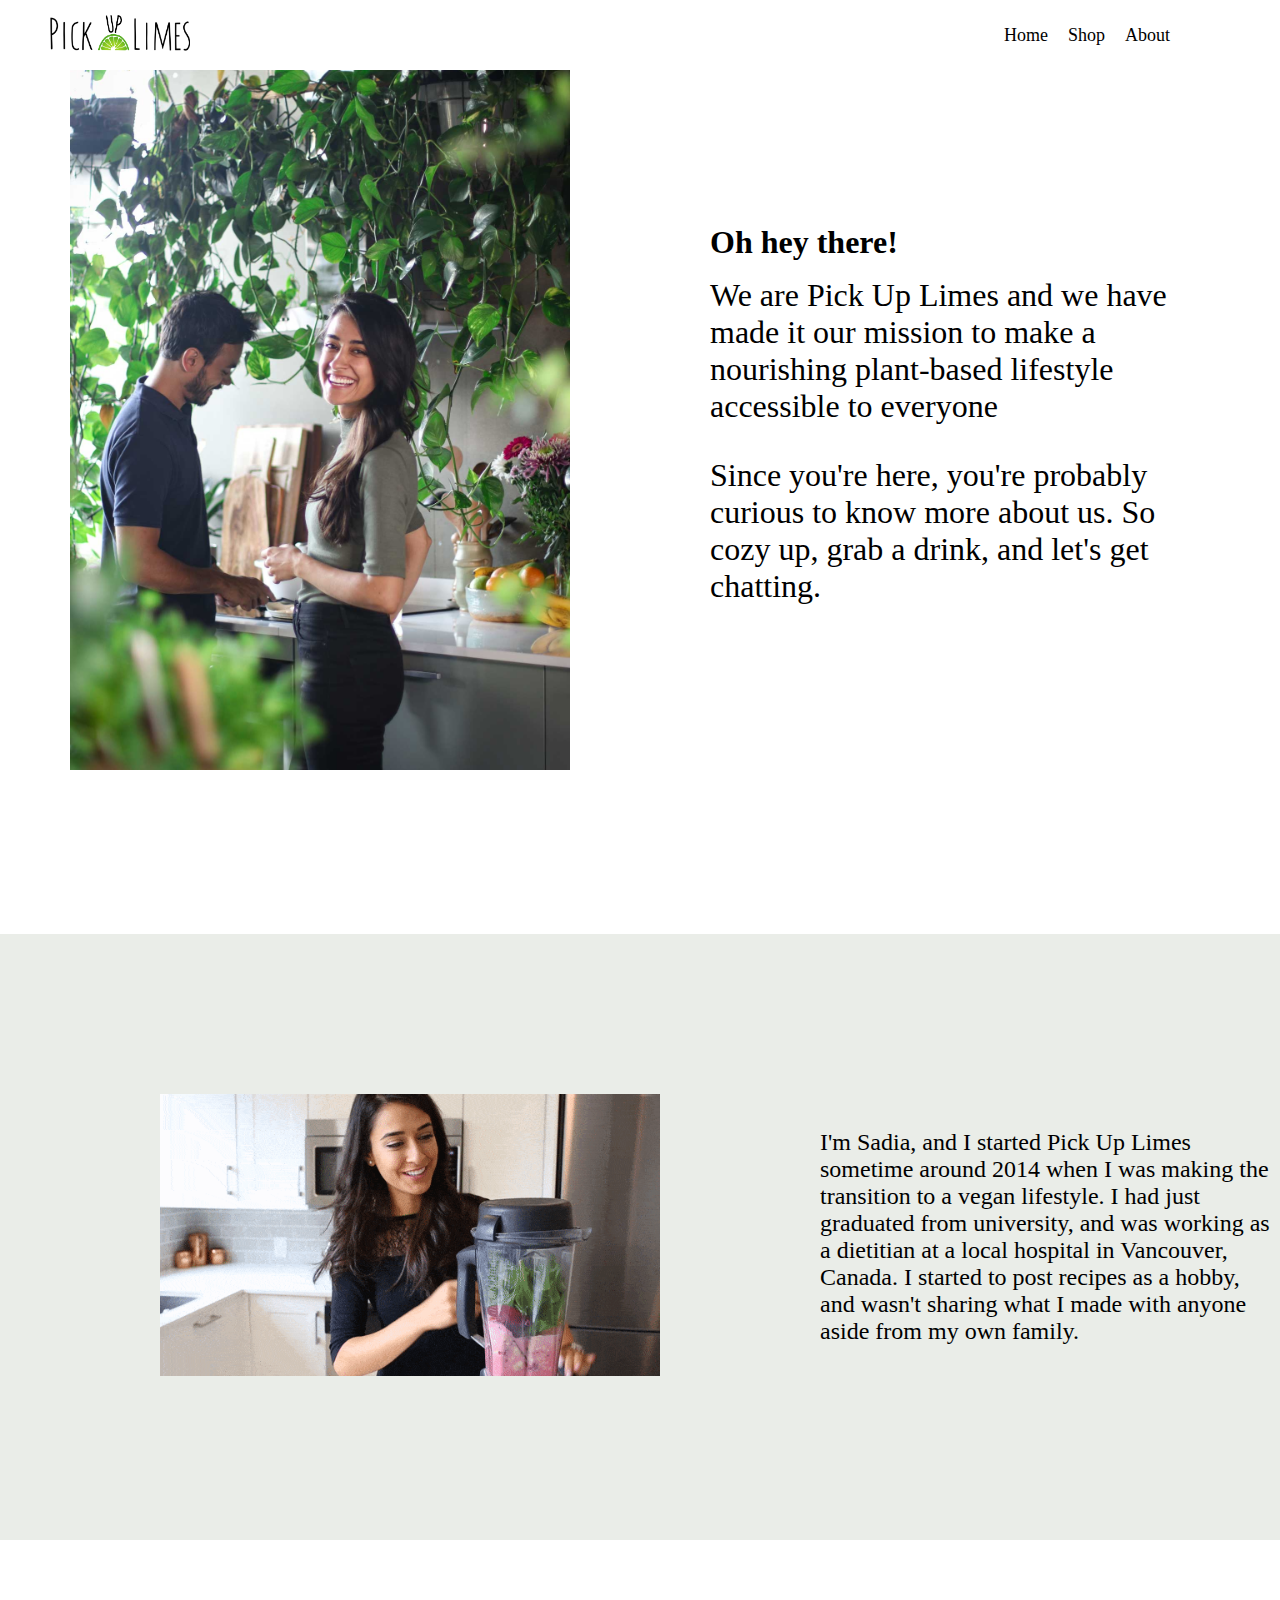
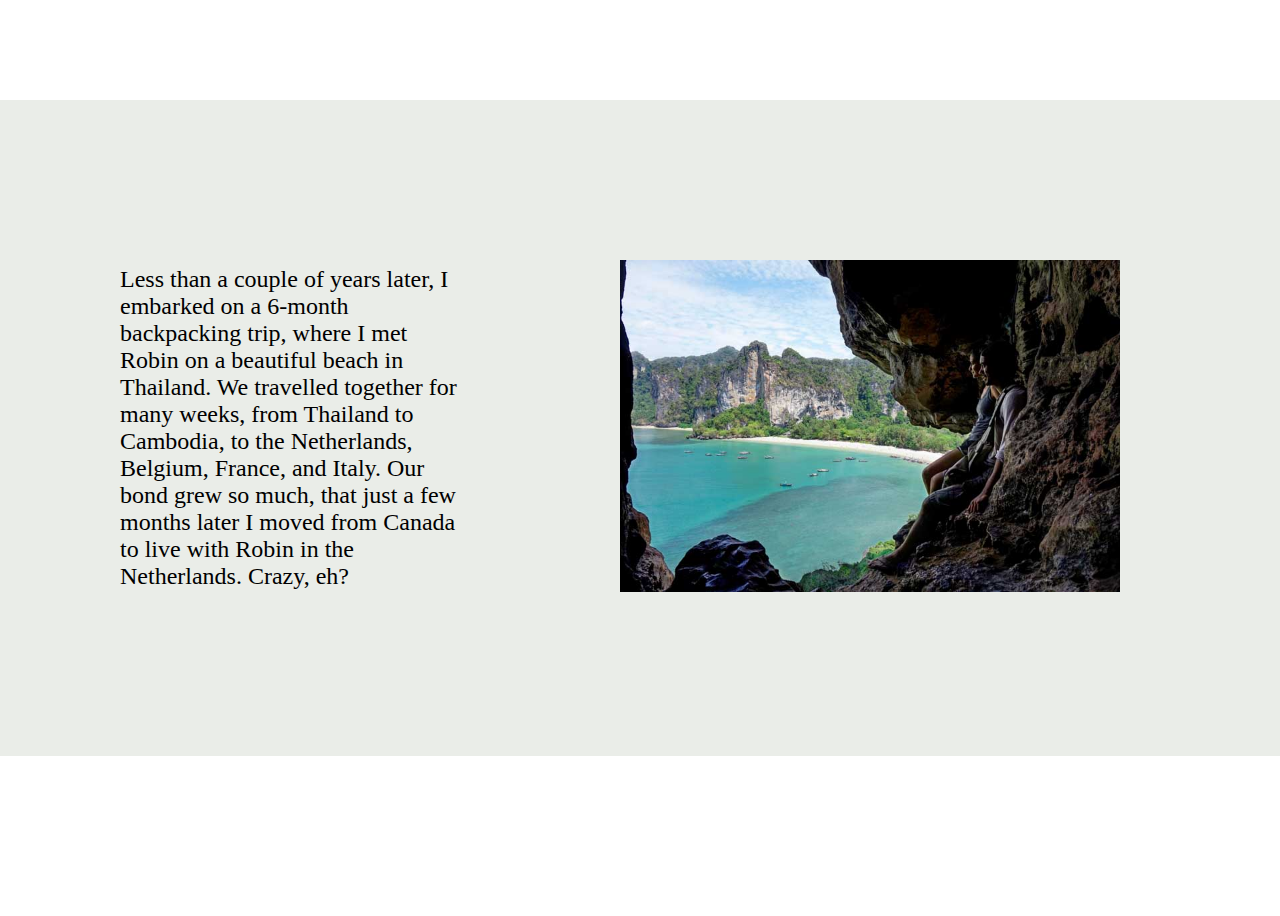
<file: About.html>
<!DOCTYPE html>
<html lang="en">
<head>
    <meta charset="UTF-8">
    <meta http-equiv="X-UA-Compatible" content="IE=edge">
    <meta name="viewport" content="width=device-width, initial-scale=1.0">
    <link rel="stylesheet" href="./css/navbar.css">
    <link rel="stylesheet" href="./css/about.css">
    <title>Pick up limes | About</title>
</head>
<body>
    <header>
        <div class="header-left">
            <div class="logo">
                
                <a href="index.html"><img src="images/pul_logo_main_flat_987_247.webp" alt=""></a>
            </div>
            <nav>
                <ul>
                    <li>
                        <a href="index.html" class="active">Home</a>
                    </li>
                    <li>
                        <a href="shop.html">Shop</a>
                    </li>
                    
                    <li>
                        <a href="About.html">About</a>
                    </li>
                    
                </ul>
                
            </nav>
        </div>
        <div class="header-right">
          
            <div class="hamburger">
                <div></div>
                <div></div>
                <div></div>
            </div>
        </div>
    </header>

    <div class="main">
        <section>
            <div class="top">
                <div class="image">
                    <img src="images/about.jpg" alt="" height="auto" width="500">
                </div>
                <div class="description">
                    <h1>
                        Oh hey there!
                    </h1>
                    <p>
                        We are Pick Up Limes and we have made it our mission to make a nourishing plant-based lifestyle accessible to everyone </p>
        
                    <p>Since you're here, you're probably curious to know more about us. So cozy up, grab a drink, and let's get chatting.</p>
        
                </div>
            </div>
        </section>
     
        <div class="about">
            <div class="about-image">
                <img src="images/about_page01.gif" alt="" height="auto" width="500">
            </div>
            
            <div class="about-content">
                <p>I'm Sadia, and I started Pick Up Limes sometime around 2014 when I was making the transition to a vegan lifestyle. I had just graduated from university, and was working as a dietitian at a local hospital in Vancouver, Canada. I started to post recipes as a hobby, and wasn't sharing what I made with anyone aside from my own family.</p>
            </div>
        </div>

        
        <div class="about">
            <div class="about-content">
                <p class="left">Less than a couple of years later, I embarked on a 6-month backpacking trip, where I met Robin on a beautiful beach in Thailand. We travelled together for many weeks, from Thailand to Cambodia, to the Netherlands, Belgium, France, and Italy. Our bond grew so much, that just a few months later I moved from Canada to live with Robin in the Netherlands. Crazy, eh?</p>
            </div>
            <div class="about-image">
                <img src="images/about_page_Thailand_002.jpg" alt="" height="auto" width="500">
            </div>
            
           


        </div>
    </div>
    
</body>
</html>
</file>
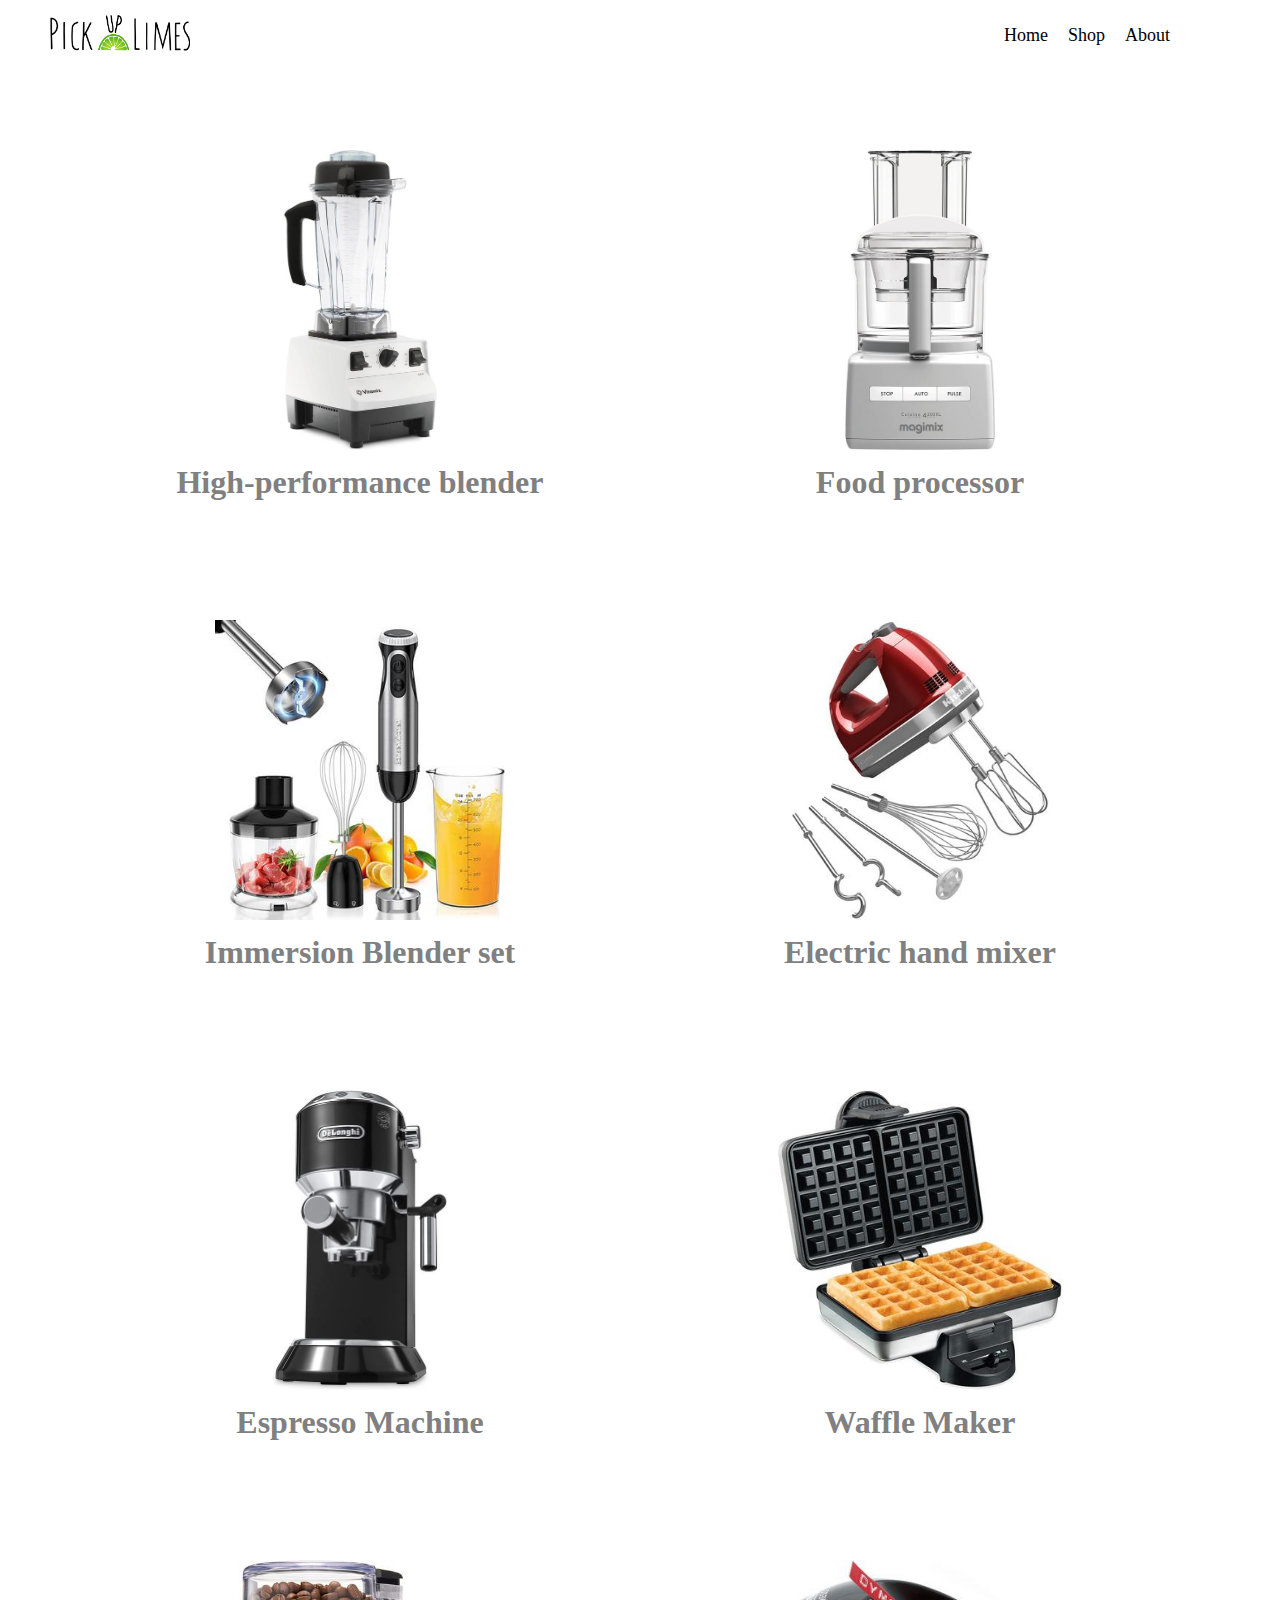
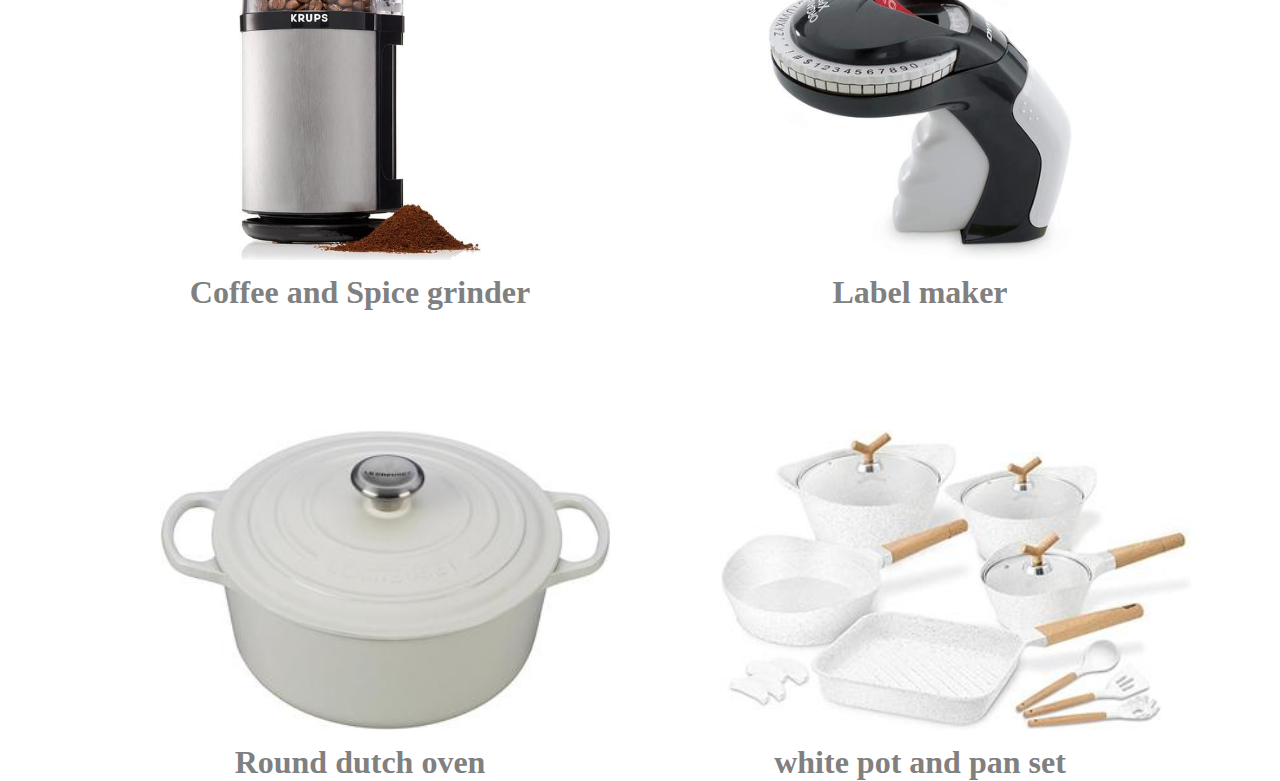
<file: shop.html>
<!DOCTYPE html>
<html lang="en">
<head>
    <meta charset="UTF-8">
    <meta http-equiv="X-UA-Compatible" content="IE=edge">
    <meta name="viewport" content="width=device-width, initial-scale=1.0">
    <link rel="stylesheet" href="./css/navbar.css">
    <link rel="stylesheet" href="./css/shop.css">
    <title>About</title>
</head>
<body>
    <header>
        <div class="header-left">
            <div class="logo">
                
                <a href="index.html"><img src="images/pul_logo_main_flat_987_247.webp" alt=""></a>
            </div>
            <nav>
                <ul>
                    <li>
                        <a href="index.html" class="active">Home</a>
                    </li>
                    <li>
                        <a href="shop.html">Shop</a>
                    </li>
                  
                    <li>
                        <a href="About.html">About</a>
                    </li>
                    
                </ul>
                
            </nav>
        </div>
        <div class="header-right">
          
            <div class="hamburger">
                <div></div>
                <div></div>
                <div></div>
            </div>
        </div>
    </header>

    <div class="container">
        <div class="image-container">
            <div>
                <a href="https://www.amazon.com/Vitamix-1371-5200-Blender-White/dp/B004F9L4EI/ref=as_li_ss_tl?ie=UTF8&linkCode=sl1&tag=vitamix0e-20&linkId=ce40ffc16c54e1156659097ae655e645&th=1">
                    <img src="images/shop1.jpg" alt="Blender"  >
                    <h4>High-performance blender</h4>
                </a>
            </div>
        </div>
        <div class="image-container">
            <div>
                <a href="https://www.amazon.com/Magimix-16-Cup-Processor-Robot-Chrome/dp/B07D5KMNMP/ref=as_li_ss_tl?keywords=magimix+5200&qid=1560933877&s=gateway&sr=8-1&linkCode=sl1&tag=magimix-20&linkId=ab1bff05bdffe8b7fb2a828c841dc5d9&language=en_US">
                    <img src="images/shop2.jpg" alt="Blender" >
                <h4>Food processor</h4>
                </a>
            </div>
        </div>
        <div class="image-container">
            <div>
                <a href="https://www.amazon.com/Immersion-Handheld-Bonsenkitchen-Stainless-Smoothies/dp/B09SHCHNNH?crid=3GH9XBFDC3NKO&keywords=immersion%2Bblender%2Bchopper&qid=1681551195&sprefix=immersion%2Bblender%2Bchopper%2Caps%2C173&sr=8-1-spons&spLa=[base64]&th=1&linkCode=sl1&tag=pickuplimes-20&linkId=f1a56ed3ca47141d63f9dc90e663863f&language=en_US&ref_=as_li_ss_tl">
                    <img src="images/shop3.jpg" alt="Blender">
                    <h4>Immersion Blender set</h4>
                </a>
            </div>
        </div>
        <div class="image-container">
            <div>
                <a href="https://www.amazon.com/KitchenAid-KHM926CA-9-Speed-Digital-Accessories/dp/B00CT9Y6J6/ref=as_li_ss_tl?crid=1ZUH4XBC7YT2P&dchild=1&keywords=kitchenaid%2Bhand%2Bmixer&qid=1589125627&sprefix=kitchenaid%2B%2Caps%2C240&sr=8-3&linkCode=sl1&tag=handmixer0c-20&linkId=be45539cb55419aab9d2f5e2c5ee46de&language=en_US&th=1">
                    <img src="images/shop4.jpg" alt="Blender">
                    <h4>Electric hand mixer</h4>
                </a>
            </div>
        </div>
        <div class="image-container">
            <div>
                <a href="https://www.amazon.com/Delonghi-EC680M-Espresso-Machine-Stainless/dp/B00KA8YC6A/ref=as_li_ss_tl?ref_=ast_bbp_dp&linkCode=sl1&tag=booknumber6-20&linkId=ebf0f197fa2844b0c4c2cf0253606921&language=en_US&th=1">
                    <img src="images/shop5.jpg" alt="Blender">
                    <h4>Espresso Machine</h4>
                </a>
            </div>
        </div>
        <div class="image-container">
            <div>
                <a href="https://www.amazon.com/Hamilton-Beach-26009-Nonstick-Stainless/dp/B003HL1JZO/ref=as_li_ss_tl?dchild=1&keywords=waffle%2Bmaker&qid=1593504468&sr=8-16&linkCode=sl1&tag=masonjars08-20&linkId=31536eada613d1a45c48c4e5a344664c&language=en_US&th=1">
                    <img src="images/shop6.jpg" alt="Blender">
                    <h4>Waffle Maker</h4>
                </a>
            </div>
        </div>
        <div class="image-container">
            <div>
                <a href="https://www.amazon.com/KRUPS-Electric-Grinder-Stainless-Housing/dp/B0007Y6BQQ/ref=as_li_ss_tl?ie=UTF8&qid=1534229566&sr=8-4&keywords=coffee+grinder+krups&linkCode=sl1&tag=lecreuset02-20&linkId=2bf8b83b164ca8f2d4380a0ce6914701&language=en_US">
                    <img src="images/shop7.jpg" alt="Blender">
                    <h4>Coffee and Spice grinder</h4>
                </a>
            </div>
        </div>
        <div class="image-container">
            <div>
                <a href="https://www.amazon.com/DYMO-Organizer-Xpress-Label-12966/dp/B0000AQOD3/ref=as_li_ss_tl?dchild=1&keywords=label+maker&qid=1590342228&sr=8-5&linkCode=sl1&tag=kitchen-10f-20&linkId=0e15f08c4936a39db9f9addb640c220f&language=en_US">
                    <img src="images/shop8.jpg" alt="Blender">
                    <h4>Label maker</h4>
                </a>
            </div>
        </div>
        <div class="image-container">
            <div>
                <a href="https://www.amazon.com/Creuset-Signature-Enameled-Cast-Iron-2-Quart/dp/B00U00JU6A/ref=as_li_ss_tl?s=home-garden&ie=UTF8&qid=1504366484&sr=1-1&keywords=le%2Bcreuset%2Bwhite&linkCode=sl1&tag=lecreuset02-20&linkId=a128d53444f685eb3d53ff1e786198ca&language=en_US&th=1">
                    <img src="images/shop9.jpg" alt="Blender">
                    <h4>Round dutch oven</h4>
                </a>
            </div>
        </div>
        <div class="image-container">
            <div>
                <a href="https://www.amazon.com/dp/B07VN4T7K2/ref=as_li_ss_tl?ie=UTF8&linkCode=sl1&tag=cookwarewood-20&linkId=2e049f4d9054e9a54b64017e31e7c959&language=en_US&th=1">
                    <img src="images/shop11.jpg" alt="Blender">
                    <h4>white pot and pan set</h4>
                </a>
            </div>
        </div>

        
    </div>
</body>
</html>
</file>
<file: css/navbar.css>
* {
  margin: 0;
  padding: 0;
  box-sizing: border-box;
  font-family: "Cotoris";
}

header {
  height: 70px;
  display: flex;
  align-items: center;
  padding: 0 50px;
  background: white;
}
header img {
  width: 100%;
}
header .header-left {
  display: flex;
  width: 100%;
  align-items: center;
  justify-content: space-between;
}
header .header-left .logo {
  width: 140px;
}
header .header-left nav {
  margin-right: 50px;
}
header .header-left nav ul {
  display: flex;
}
header li {
  text-decoration: none;
  list-style: none;
}
header nav ul li a {
  display: block;
  color: black;
  font-size: 18px;
  padding: 5px 10px;
  transition: 0.2s;
  text-decoration: none;
  list-style: none;
}
header nav ul li a:hover,
header nav ul li a.active {
  color: black;
}
header nav .login-signup {
  display: none;
}
header .header-right {
  display: flex;
  align-items: center;
}
header .login-signup {
  color: #cfd9e0;
  font-weight: bold;
}
header .login-signup a {
  display: inline-block;
  color: #0b2239;
  background: #4ad295;
  padding: 5px 12px;
  border-radius: 5px;
}
header .header-right .hamburger {
  margin-left: 20px;
  cursor: pointer;
  display: none;
}
header .header-right .hamburger div {
  width: 30px;
  height: 2px;
  margin: 6px 0;
  background: black;
}

@media only screen and (max-width: 500px) {
  nav .login-signup {
    display: block;
    margin-top: 20px;
  }
  header .header-right .login-signup {
    display: none;
  }
}
@media only screen and (max-width: 1000px) {
  header {
    padding: 0 20px;
  }
  header .header-right .hamburger {
    display: block;
  }
  header .header-left nav {
    margin: 0;
    position: absolute;
    top: -100%;
    left: 0;
    width: 100%;
    height: -moz-fit-content;
    height: fit-content;
    background-color: white;
    padding: 30px;
    transition: 0.3s;
    text-align: center;
    z-index: -1;
  }
  header .header-left nav.active {
    top: 70px;
    z-index: 1000;
  }
  header .header-left nav ul {
    display: block;
  }
}/*# sourceMappingURL=navbar.css.map */
</file>
<file: css/about.css>
@import url(//db.onlinewebfonts.com/c/1d4a19be544417215265a95523bb58c2?family=Cotoris);
* {
  padding: 0;
  margin: 0;
  font-family: "Cotoris";
}

.main .top {
  display: flex;
  align-items: center;
  justify-content: space-around;
  flex-wrap: wrap;
  margin-bottom: 10em;
}
.main .top .image {
  text-align: center;
}
.main .top .image img {
  -o-object-fit: cover;
     object-fit: cover;
  max-height: 500px;
  max-height: 700px;
}
.main .top .description {
  max-width: 500px;
}
.main .top .description h1 {
  font-size: 2em;
}
.main .top .description p {
  font-size: 2em;
  padding: 0.5em 0;
}

.about {
  background-color: #eaede8;
  display: flex;
  justify-content: space-around;
  align-items: center;
  margin-bottom: 10em;
}
.about .about-image {
  padding: 10em 10em;
}
.about .about-image img {
  -o-object-fit: cover;
     object-fit: cover;
}
.about .about-content {
  font-size: 1.5em;
}
.about .about-content .left {
  padding-left: 5em;
}

@media only screen and (max-width: 1000px) {
  .main .top .image img {
    -o-object-fit: cover;
       object-fit: cover;
    max-width: 500px;
    max-height: 700px;
  }
  .main .top .description {
    padding-top: 2em;
  }
  .about {
    display: block;
    text-align: center;
  }
  .about .about-content {
    padding: 2em 2em;
  }
  .about .about-content .left {
    padding-left: 0;
  }
  .about .about-image {
    padding: 4em 0 0 0;
  }
}
@media screen and (max-width: 600px) {
  .main .top {
    margin-bottom: 7em;
  }
  .main .description {
    padding: 2em 2em 0 2em;
  }
}/*# sourceMappingURL=about.css.map */
</file>
<file: css/shop.css>
@import url(//db.onlinewebfonts.com/c/1d4a19be544417215265a95523bb58c2?family=Cotoris);
.container {
  display: flex;
  justify-content: space-around;
  align-items: center;
  flex-wrap: wrap;
  row-gap: 170px;
  padding-top: 5em;
  padding-left: 5em;
  padding-right: 5em;
}
.container .image-container div {
  height: 300px;
  width: 400px;
  text-align: center;
}
.container .image-container div a {
  text-decoration: none;
  color: grey;
}
.container .image-container div img {
  height: 100%;
  width: auto;
  transition: 1s;
}
.container .image-container div img:hover {
  transform: scale(1.1);
}
.container .image-container div h4 {
  text-align: center;
  font-family: "Cotoris";
  font-size: 2em;
  margin-top: 10px;
}/*# sourceMappingURL=shop.css.map */
</file>
